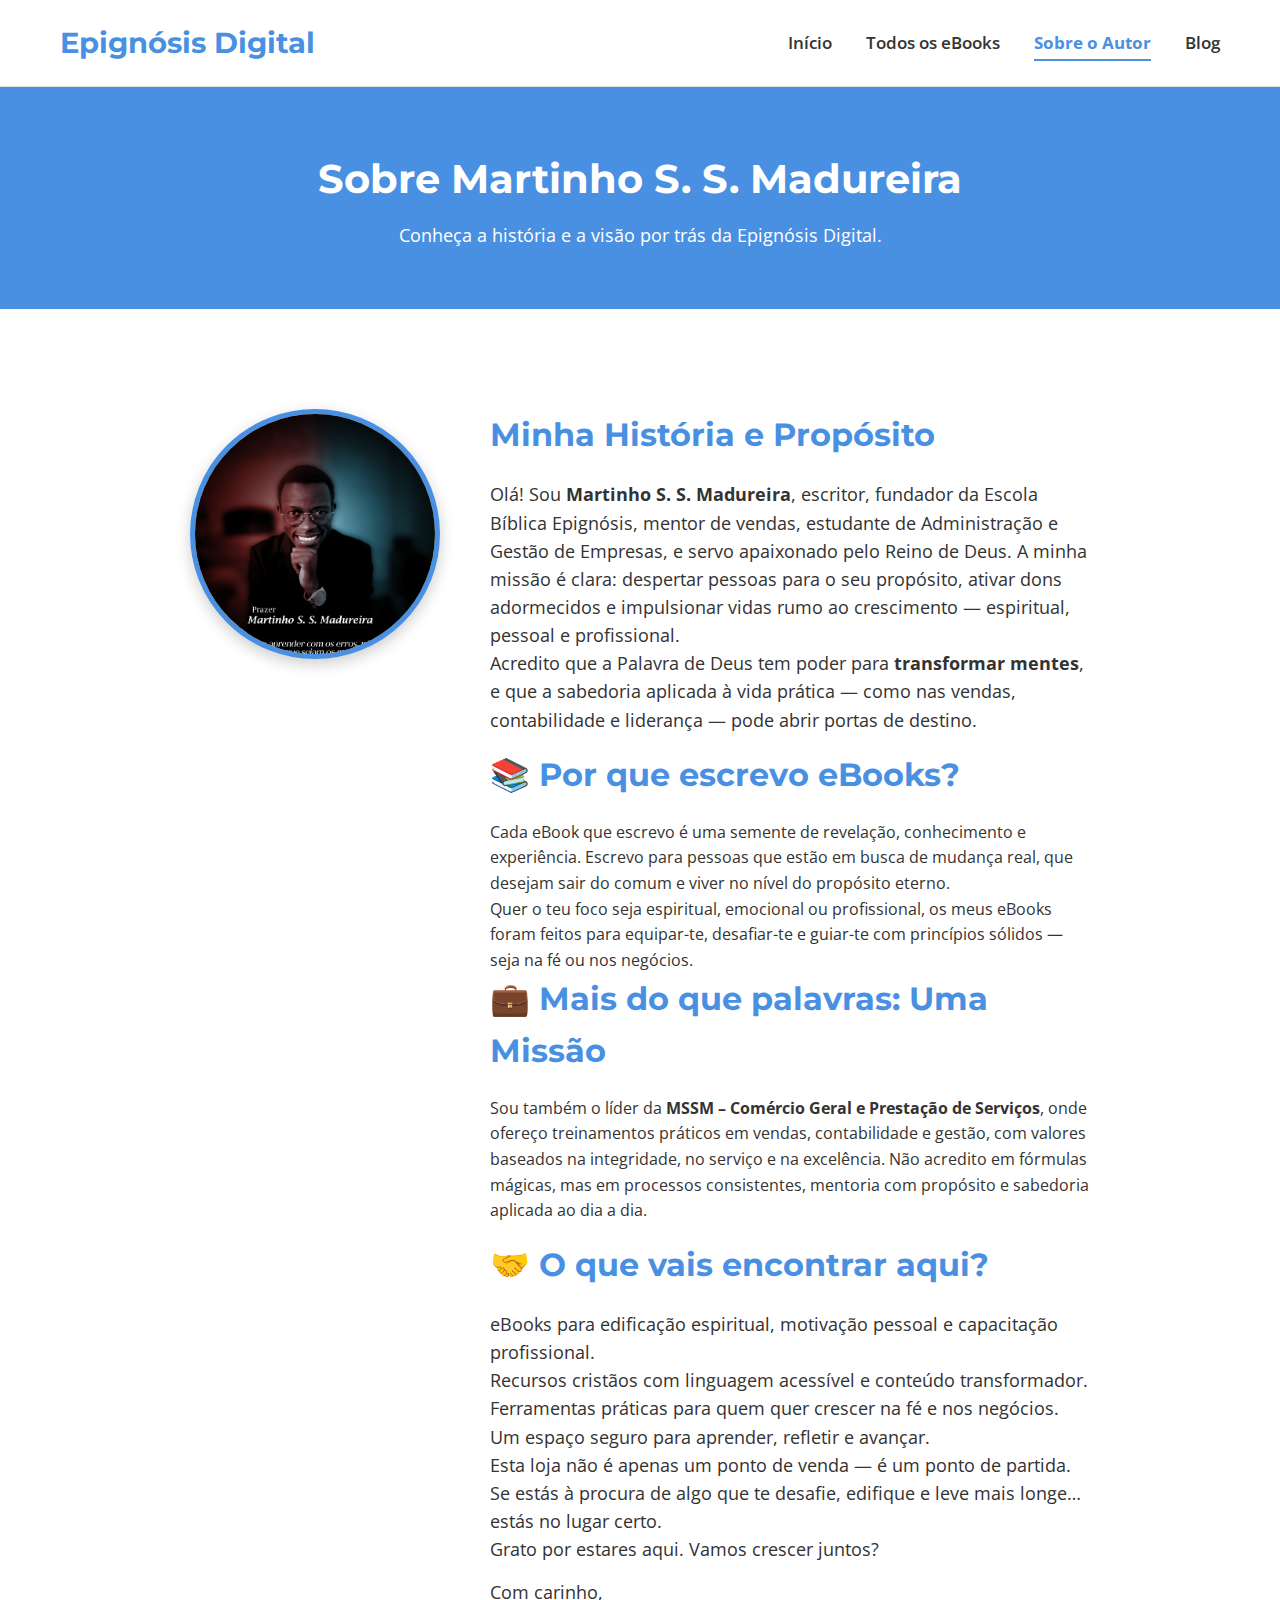
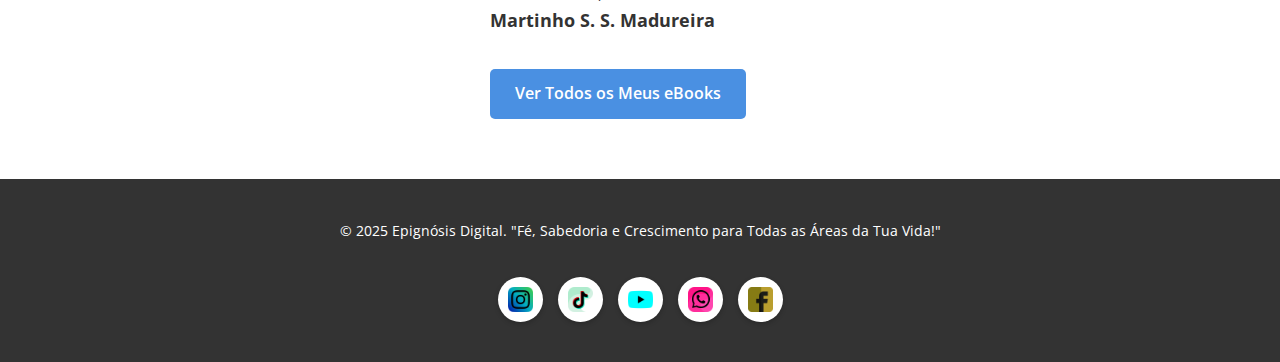
<file: pages/about.html>
<!DOCTYPE html>
<html lang="pt-BR">
<head>
    <meta charset="UTF-8">
    <meta name="viewport" content="width=device-width, initial-scale=1.0">
    <title>Sobre o Autor - Epignósis Digital</title>
    <link rel="stylesheet" href="../css/style.css">
    <link rel="preconnect" href="https://fonts.googleapis.com">
    <link rel="preconnect" href="https://fonts.gstatic.com" crossorigin>
    <link href="https://fonts.googleapis.com/css2?family=Montserrat:wght@300;400;600;700&family=Open+Sans:wght@400;600&display=swap" rel="stylesheet">
    <!-- Google tag (gtag.js) -->
<script async src="https://www.googletagmanager.com/gtag/js?id=G-FZG0G9QB58"></script>
<script>
  window.dataLayer = window.dataLayer || [];
  function gtag(){dataLayer.push(arguments);}
  gtag('js', new Date());

  gtag('config', 'G-FZG0G9QB58');
</script>
</head>
<body>

    <header>
        <div class="container">
            <h1 class="logo">Epignósis Digital</h1>
            <nav>
                <ul>
                    <li><a href="../index.html">Início</a></li>
                    <li><a href="ebooks.html">Todos os eBooks</a></li>
                    <li><a href="about.html" class="active">Sobre o Autor</a></li>
                    <li><a href="blog.html">Blog</a></li>
                </ul>
            </nav>
        </div>
    </header>

    <section class="page-title">
        <div class="container">
            <h2>Sobre Martinho S. S. Madureira</h2>
            <p>Conheça a história e a visão por trás da Epignósis Digital.</p>
        </div>
    </section>

    <section class="about-author">
        <div class="container">
            <div class="author-content">
                <div class="author-image">
                    <img src="../images/imagens/about.png" alt="Foto de Martinho S. S. Madureira">
                </div>
                <div class="author-bio">
                    <h3>Minha História e Propósito</h3>
                <p>Olá! Sou <strong>Martinho S. S. Madureira</strong>, escritor, fundador da Escola Bíblica Epignósis, mentor de vendas, estudante de Administração e Gestão de Empresas, e servo apaixonado pelo Reino de Deus.
                A minha missão é clara: despertar pessoas para o seu propósito, ativar dons adormecidos e impulsionar vidas rumo ao crescimento — espiritual, pessoal e profissional.<br>
                Acredito que a Palavra de Deus tem poder para <b>transformar mentes</b>, e que a sabedoria aplicada à vida prática — como nas vendas, contabilidade e liderança — pode abrir portas de destino.<br>
                <h3>📚 Por que escrevo eBooks?</h3>
                Cada eBook que escrevo é uma semente de revelação, conhecimento e experiência. Escrevo para pessoas que estão em busca de mudança real, que desejam sair do comum e viver no nível do propósito eterno.<br>
                Quer o teu foco seja espiritual, emocional ou profissional, os meus eBooks foram feitos para equipar-te, desafiar-te e guiar-te com princípios sólidos — seja na fé ou nos negócios.<br>
                <h3>💼 Mais do que palavras: Uma Missão</h3>
                Sou também o líder da <strong>MSSM – Comércio Geral e Prestação de Serviços</strong>, onde ofereço treinamentos práticos em vendas, contabilidade e gestão, com valores baseados na integridade, no serviço e na excelência.
                Não acredito em fórmulas mágicas, mas em processos consistentes, mentoria com propósito e sabedoria aplicada ao dia a dia.</p>
                <h3>🤝 O que vais encontrar aqui?</h3>
                <p>eBooks para edificação espiritual, motivação pessoal e capacitação profissional.<br>
                Recursos cristãos com linguagem acessível e conteúdo transformador.<br>
                Ferramentas práticas para quem quer crescer na fé e nos negócios.<br>
                Um espaço seguro para aprender, refletir e avançar.<br>
                Esta loja não é apenas um ponto de venda — é um ponto de partida.<br>
                Se estás à procura de algo que te desafie, edifique e leve mais longe… estás no lugar certo.<br>
                Grato por estares aqui. Vamos crescer juntos?</p>

                    <p>Com carinho, <br><strong>Martinho S. S. Madureira</strong></p>

                    <a href="ebooks.html" class="btn btn-primary">Ver Todos os Meus eBooks</a>
                </div>
            </div>
        </div>
    </section>

   <footer>
        <div class="container">
            <p>&copy; 2025 Epignósis Digital. "Fé, Sabedoria e Crescimento para Todas as Áreas da Tua Vida!"</p>
           <div class="social-links">
                <a href="https://www.instagram.com/martinhossmadureira?igsh=bjM2bHUxMTFxc2px" target="_blank">
                    <img src="../images/icons/instagram.png" alt="Instagram">
                </a>
                <a href="https://www.tiktok.com/@martinhossmadureira" target="_blank">
                    <img src="../images/icons/tiktok.png" alt="TikTok">
                </a>
                <a href="https://www.youtube.com/@martinhossmadureira" target="_blank">
                    <img src="../images/icons/youtube.png" alt="YouTube">
                <a href="https://wa.com/244927791547" target="_blank">
                    <img src="../images/icons/whatsapp.png" alt="Whatsapp">
                </a>
                <a href="https://www.facebook.com/profile.php?id=100083436668190" target="_blank">
                    <img src="../images/icons/facebook.png" alt="Facebook">
                </a>
            </div>
        </div>
    </footer>

    <script src="../js/script.js"></script>
</body>
</html>
</file>
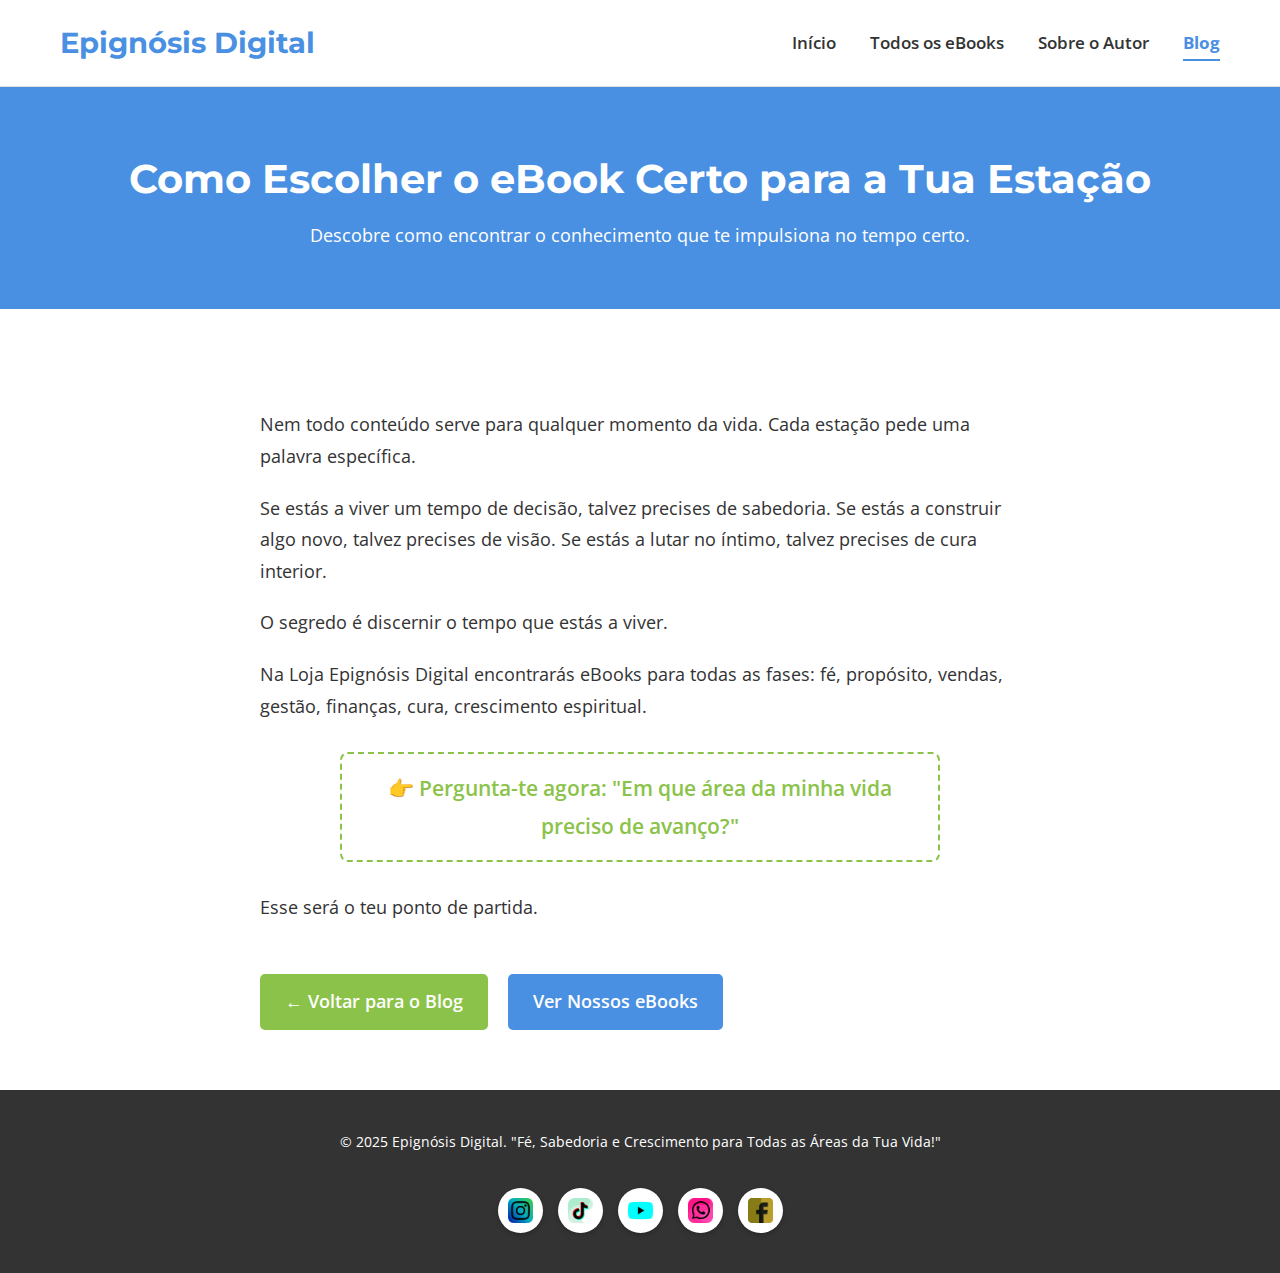
<file: pages/blog-post-1.html>
<!DOCTYPE html>
<html lang="pt-BR">
<head>
    <meta charset="UTF-8">
    <meta name="viewport" content="width=device-width, initial-scale=1.0">
    <title>Como Escolher o eBook Certo - Blog Epignósis Digital</title>
    <link rel="stylesheet" href="../css/style.css">
    <link rel="preconnect" href="https://fonts.googleapis.com">
    <link rel="preconnect" href="https://fonts.gstatic.com" crossorigin>
    <link href="https://fonts.googleapis.com/css2?family=Montserrat:wght@300;400;600;700&family=Open+Sans:wght@400;600&display=swap" rel="stylesheet">
    <!-- Google tag (gtag.js) -->
<script async src="https://www.googletagmanager.com/gtag/js?id=G-FZG0G9QB58"></script>
<script>
  window.dataLayer = window.dataLayer || [];
  function gtag(){dataLayer.push(arguments);}
  gtag('js', new Date());

  gtag('config', 'G-FZG0G9QB58');
</script>
</head>
<body>

    <header>
        <div class="container">
            <h1 class="logo">Epignósis Digital</h1>
            <nav>
                <ul>
                    <li><a href="../index.html">Início</a></li>
                    <li><a href="ebooks.html">Todos os eBooks</a></li>
                    <li><a href="about.html">Sobre o Autor</a></li>
                    <li><a href="blog.html" class="active">Blog</a></li>
                </ul>
            </nav>
        </div>
    </header>

    <section class="page-title">
        <div class="container">
            <h2>Como Escolher o eBook Certo para a Tua Estação</h2>
            <p>Descobre como encontrar o conhecimento que te impulsiona no tempo certo.</p>
        </div>
    </section>

    <section class="post-content">
        <div class="container">
            <p>Nem todo conteúdo serve para qualquer momento da vida. Cada estação pede uma palavra específica.</p>

            <p>Se estás a viver um tempo de decisão, talvez precises de sabedoria. Se estás a construir algo novo, talvez precises de visão. Se estás a lutar no íntimo, talvez precises de cura interior.</p>

            <p>O segredo é discernir o tempo que estás a viver.</p>

            <p>Na Loja Epignósis Digital encontrarás eBooks para todas as fases: fé, propósito, vendas, gestão, finanças, cura, crescimento espiritual.</p>

            <p class="call-to-action">👉 Pergunta-te agora: "Em que área da minha vida preciso de avanço?"</p>

            <p>Esse será o teu ponto de partida.</p>

            <a href="blog.html" class="btn btn-secondary">← Voltar para o Blog</a>
            <a href="ebooks.html" class="btn btn-primary">Ver Nossos eBooks</a>
        </div>
    </section>

     <footer>
        <div class="container">
            <p>&copy; 2025 Epignósis Digital. "Fé, Sabedoria e Crescimento para Todas as Áreas da Tua Vida!"</p>
           <div class="social-links">
                <a href="https://www.instagram.com/martinhossmadureira?igsh=bjM2bHUxMTFxc2px" target="_blank">
                    <img src="../images/icons/instagram.png" alt="Instagram">
                </a>
                <a href="https://www.tiktok.com/@martinhossmadureira" target="_blank">
                    <img src="../images/icons/tiktok.png" alt="TikTok">
                </a>
                <a href="https://www.youtube.com/@martinhossmadureira" target="_blank">
                    <img src="../images/icons/youtube.png" alt="YouTube">
                <a href="https://wa.com/244927791547" target="_blank">
                    <img src="../images/icons/whatsapp.png" alt="Whatsapp">
                </a>
                <a href="https://www.facebook.com/profile.php?id=100083436668190" target="_blank">
                    <img src="../images/icons/facebook.png" alt="Facebook">
                </a>
            </div>
        </div>
    </footer>
    <script src="../js/script.js"></script>
</body>
</html>
</file>
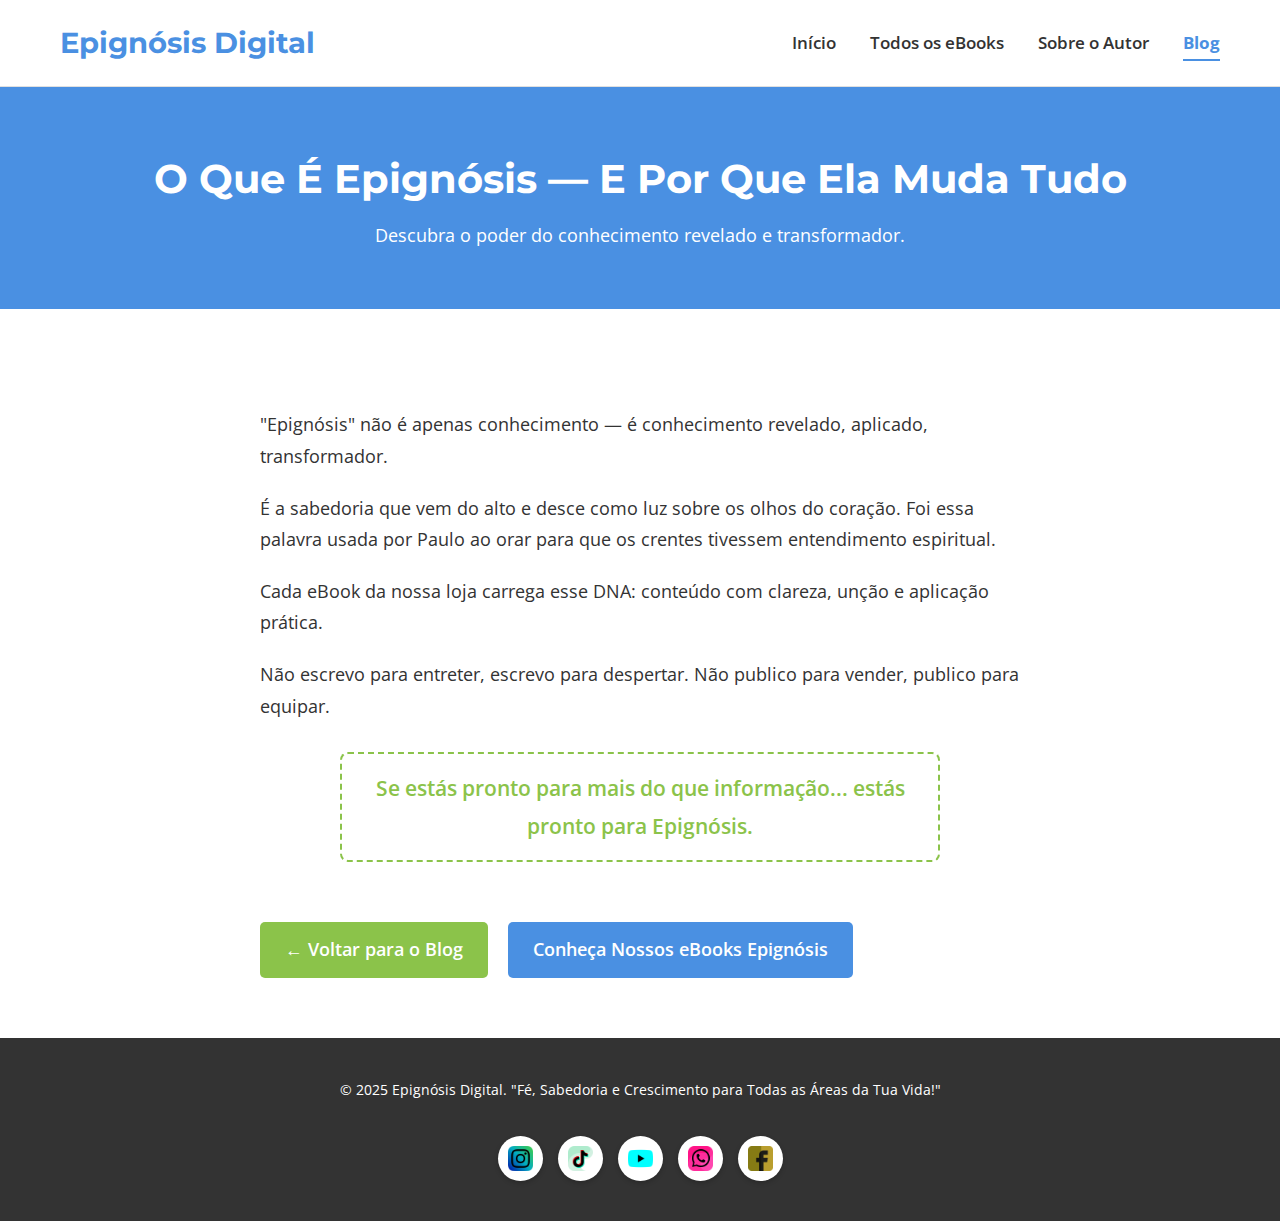
<file: pages/blog-post-2.html>
<!DOCTYPE html>
<html lang="pt-BR">
<head>
    <meta charset="UTF-8">
    <meta name="viewport" content="width=device-width, initial-scale=1.0">
    <title>O Que É Epignósis - Blog Epignósis Digital</title>
    <link rel="stylesheet" href="../css/style.css">
    <link rel="preconnect" href="https://fonts.googleapis.com">
    <link rel="preconnect" href="https://fonts.gstatic.com" crossorigin>
    <link href="https://fonts.googleapis.com/css2?family=Montserrat:wght@300;400;600;700&family=Open+Sans:wght@400;600&display=swap" rel="stylesheet">
    <!-- Google tag (gtag.js) -->
<script async src="https://www.googletagmanager.com/gtag/js?id=G-FZG0G9QB58"></script>
<script>
  window.dataLayer = window.dataLayer || [];
  function gtag(){dataLayer.push(arguments);}
  gtag('js', new Date());

  gtag('config', 'G-FZG0G9QB58');
</script>
</head>
<body>

    <header>
        <div class="container">
            <h1 class="logo">Epignósis Digital</h1>
            <nav>
                <ul>
                    <li><a href="../index.html">Início</a></li>
                    <li><a href="ebooks.html">Todos os eBooks</a></li>
                    <li><a href="about.html">Sobre o Autor</a></li>
                    <li><a href="blog.html" class="active">Blog</a></li>
                </ul>
            </nav>
        </div>
    </header>

    <section class="page-title">
        <div class="container">
            <h2>O Que É Epignósis — E Por Que Ela Muda Tudo</h2>
            <p>Descubra o poder do conhecimento revelado e transformador.</p>
        </div>
    </section>

    <section class="post-content">
        <div class="container">
            <p>"Epignósis" não é apenas conhecimento — é conhecimento revelado, aplicado, transformador.</p>

            <p>É a sabedoria que vem do alto e desce como luz sobre os olhos do coração. Foi essa palavra usada por Paulo ao orar para que os crentes tivessem entendimento espiritual.</p>

            <p>Cada eBook da nossa loja carrega esse DNA: conteúdo com clareza, unção e aplicação prática.</p>

            <p>Não escrevo para entreter, escrevo para despertar. Não publico para vender, publico para equipar.</p>

            <p class="call-to-action">Se estás pronto para mais do que informação... estás pronto para Epignósis.</p>

            <a href="blog.html" class="btn btn-secondary">← Voltar para o Blog</a>
            <a href="ebooks.html" class="btn btn-primary">Conheça Nossos eBooks Epignósis</a>
        </div>
    </section>

    <footer>
        <div class="container">
            <p>&copy; 2025 Epignósis Digital. "Fé, Sabedoria e Crescimento para Todas as Áreas da Tua Vida!"</p>
           <div class="social-links">
                <a href="https://www.instagram.com/martinhossmadureira?igsh=bjM2bHUxMTFxc2px" target="_blank">
                    <img src="../images/icons/instagram.png" alt="Instagram">
                </a>
                <a href="https://www.tiktok.com/@martinhossmadureira" target="_blank">
                    <img src="../images/icons/tiktok.png" alt="TikTok">
                </a>
                <a href="https://www.youtube.com/@martinhossmadureira" target="_blank">
                    <img src="../images/icons/youtube.png" alt="YouTube">
                <a href="https://wa.com/244927791547" target="_blank">
                    <img src="../images/icons/whatsapp.png" alt="Whatsapp">
                </a>
                <a href="https://www.facebook.com/profile.php?id=100083436668190" target="_blank">
                    <img src="../images/icons/facebook.png" alt="Facebook">
                </a>
            </div>
        </div>
    </footer>
    <script src="../js/script.js"></script>
</body>
</html>
</file>
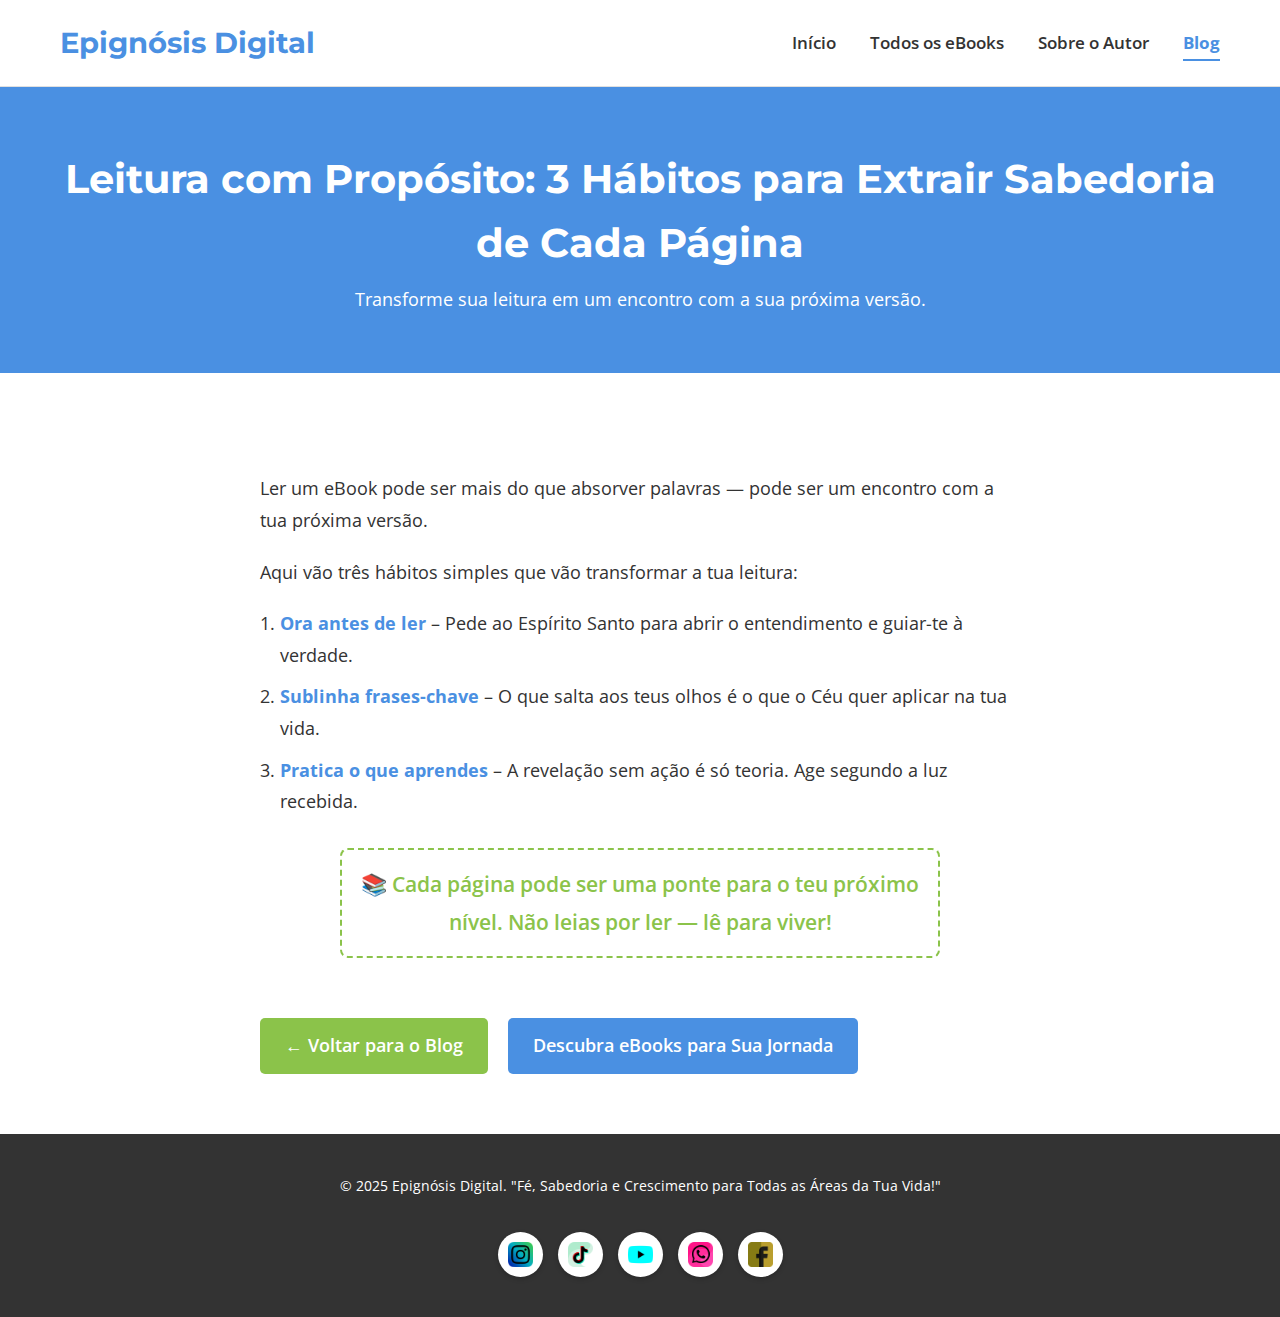
<file: pages/blog-post-3.html>
<!DOCTYPE html>
<html lang="pt-BR">
<head>
    <meta charset="UTF-8">
    <meta name="viewport" content="width=device-width, initial-scale=1.0">
    <title>Leitura com Propósito - Blog Epignósis Digital</title>
    <link rel="stylesheet" href="../css/style.css">
    <link rel="preconnect" href="https://fonts.googleapis.com">
    <link rel="preconnect" href="https://fonts.gstatic.com" crossorigin>
    <link href="https://fonts.googleapis.com/css2?family=Montserrat:wght@300;400;600;700&family=Open+Sans:wght@400;600&display=swap" rel="stylesheet">
    <!-- Google tag (gtag.js) -->
<script async src="https://www.googletagmanager.com/gtag/js?id=G-FZG0G9QB58"></script>
<script>
  window.dataLayer = window.dataLayer || [];
  function gtag(){dataLayer.push(arguments);}
  gtag('js', new Date());

  gtag('config', 'G-FZG0G9QB58');
</script>
</head>
<body>

    <header>
        <div class="container">
            <h1 class="logo">Epignósis Digital</h1>
            <nav>
                <ul>
                    <li><a href="../index.html">Início</a></li>
                    <li><a href="ebooks.html">Todos os eBooks</a></li>
                    <li><a href="about.html">Sobre o Autor</a></li>
                    <li><a href="blog.html" class="active">Blog</a></li>
                </ul>
            </nav>
        </div>
    </header>

    <section class="page-title">
        <div class="container">
            <h2>Leitura com Propósito: 3 Hábitos para Extrair Sabedoria de Cada Página</h2>
            <p>Transforme sua leitura em um encontro com a sua próxima versão.</p>
        </div>
    </section>

    <section class="post-content">
        <div class="container">
            <p>Ler um eBook pode ser mais do que absorver palavras — pode ser um encontro com a tua próxima versão.</p>
            <p>Aqui vão três hábitos simples que vão transformar a tua leitura:</p>

            <ol>
                <li><strong>Ora antes de ler</strong> – Pede ao Espírito Santo para abrir o entendimento e guiar-te à verdade.</li>
                <li><strong>Sublinha frases-chave</strong> – O que salta aos teus olhos é o que o Céu quer aplicar na tua vida.</li>
                <li><strong>Pratica o que aprendes</strong> – A revelação sem ação é só teoria. Age segundo a luz recebida.</li>
            </ol>

            <p class="call-to-action">📚 Cada página pode ser uma ponte para o teu próximo nível. Não leias por ler — lê para viver!</p>

            <a href="blog.html" class="btn btn-secondary">← Voltar para o Blog</a>
            <a href="ebooks.html" class="btn btn-primary">Descubra eBooks para Sua Jornada</a>
        </div>
    </section>

    <footer>
        <div class="container">
            <p>&copy; 2025 Epignósis Digital. "Fé, Sabedoria e Crescimento para Todas as Áreas da Tua Vida!"</p>
           <div class="social-links">
                <a href="https://www.instagram.com/martinhossmadureira?igsh=bjM2bHUxMTFxc2px" target="_blank">
                    <img src="../images/icons/instagram.png" alt="Instagram">
                </a>
                <a href="https://www.tiktok.com/@martinhossmadureira" target="_blank">
                    <img src="../images/icons/tiktok.png" alt="TikTok">
                </a>
                <a href="https://www.youtube.com/@martinhossmadureira" target="_blank">
                    <img src="../images/icons/youtube.png" alt="YouTube">
                <a href="https://wa.com/244927791547" target="_blank">
                    <img src="../images/icons/whatsapp.png" alt="Whatsapp">
                </a>
                <a href="https://www.facebook.com/profile.php?id=100083436668190" target="_blank">
                    <img src="../images/icons/facebook.png" alt="Facebook">
                </a>
            </div>
        </div>
    </footer>
    <script src="../js/script.js"></script>
</body>
</html>
</file>
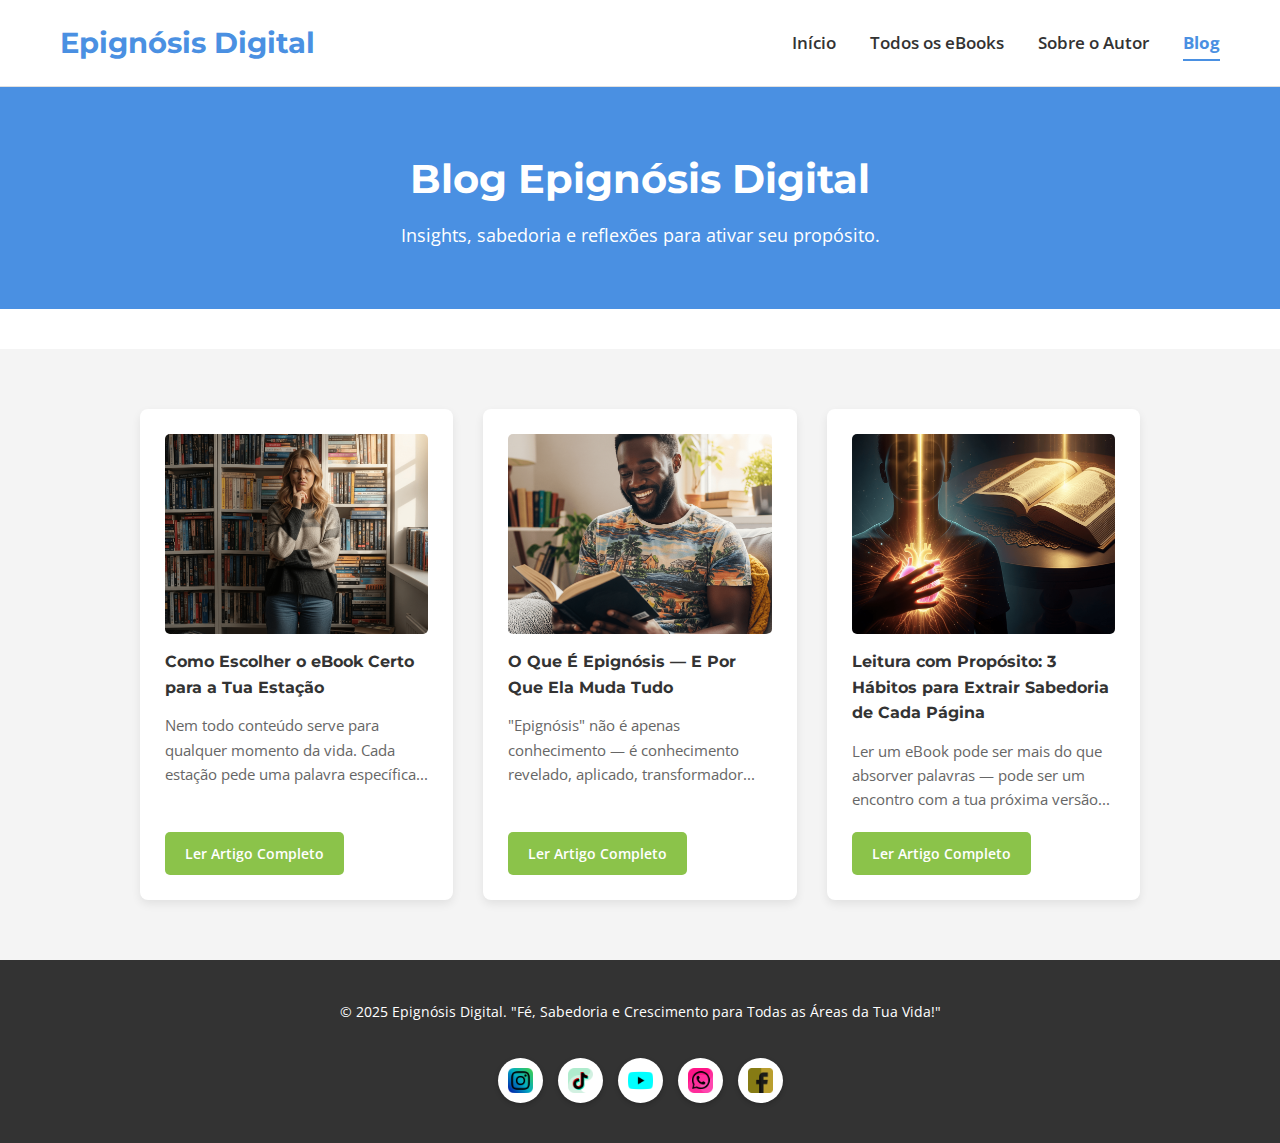
<file: pages/blog.html>
<!DOCTYPE html>
<html lang="pt-BR">
<head>
    <meta charset="UTF-8">
    <meta name="viewport" content="width=device-width, initial-scale=1.0">
    <title>Blog - Epignósis Digital</title>
    <link rel="stylesheet" href="../css/style.css">
    <link rel="preconnect" href="https://fonts.googleapis.com">
    <link rel="preconnect" href="https://fonts.gstatic.com" crossorigin>
    <link href="https://fonts.googleapis.com/css2?family=Montserrat:wght@300;400;600;700&family=Open+Sans:wght@400;600&display=swap" rel="stylesheet">
    <!-- Google tag (gtag.js) -->
<script async src="https://www.googletagmanager.com/gtag/js?id=G-FZG0G9QB58"></script>
<script>
  window.dataLayer = window.dataLayer || [];
  function gtag(){dataLayer.push(arguments);}
  gtag('js', new Date());

  gtag('config', 'G-FZG0G9QB58');
</script>
</head>
<body>

    <header>
        <div class="container">
            <h1 class="logo">Epignósis Digital</h1>
            <nav>
                <ul>
                    <li><a href="../index.html">Início</a></li>
                    <li><a href="ebooks.html">Todos os eBooks</a></li>
                    <li><a href="about.html">Sobre o Autor</a></li>
                    <li><a href="blog.html" class="active">Blog</a></li>
                </ul>
            </nav>
        </div>
    </header>

    <section class="page-title">
        <div class="container">
            <h2>Blog Epignósis Digital</h2>
            <p>Insights, sabedoria e reflexões para ativar seu propósito.</p>
        </div>
    </section>

    <section class="blog-posts">
        <div class="container">
            <div class="post-grid">
                <article class="blog-card">
                    <img src="../images/blog/blog (2).png" alt="Imagem do Artigo: Como Escolher o eBook Certo">
                    <h4>Como Escolher o eBook Certo para a Tua Estação</h4>
                    <p>Nem todo conteúdo serve para qualquer momento da vida. Cada estação pede uma palavra específica...</p>
                    <a href="blog-post-1.html" class="btn btn-secondary">Ler Artigo Completo</a>
                </article>

                <article class="blog-card">
                    <img src="../images/blog/blog (3).png" alt="Imagem do Artigo: O Que É Epignósis">
                    <h4>O Que É Epignósis — E Por Que Ela Muda Tudo</h4>
                    <p>"Epignósis" não é apenas conhecimento — é conhecimento revelado, aplicado, transformador...</p>
                    <a href="blog-post-2.html" class="btn btn-secondary">Ler Artigo Completo</a>
                </article>

                <article class="blog-card">
                    <img src="../images/blog/blog (1).png" alt="Imagem do Artigo: Leitura com Propósito">
                    <h4>Leitura com Propósito: 3 Hábitos para Extrair Sabedoria de Cada Página</h4>
                    <p>Ler um eBook pode ser mais do que absorver palavras — pode ser um encontro com a tua próxima versão...</p>
                    <a href="blog-post-3.html" class="btn btn-secondary">Ler Artigo Completo</a>
                </article>

                </div>
        </div>
    </section>

    <footer>
        <div class="container">
            <p>&copy; 2025 Epignósis Digital. "Fé, Sabedoria e Crescimento para Todas as Áreas da Tua Vida!"</p>
           <div class="social-links">
                <a href="https://www.instagram.com/martinhossmadureira?igsh=bjM2bHUxMTFxc2px" target="_blank">
                    <img src="../images/icons/instagram.png" alt="Instagram">
                </a>
                <a href="https://www.tiktok.com/@martinhossmadureira" target="_blank">
                    <img src="../images/icons/tiktok.png" alt="TikTok">
                </a>
                <a href="https://www.youtube.com/@martinhossmadureira" target="_blank">
                    <img src="../images/icons/youtube.png" alt="YouTube">
                <a href="https://wa.com/244927791547" target="_blank">
                    <img src="../images/icons/whatsapp.png" alt="Whatsapp">
                </a>
                <a href="https://www.facebook.com/profile.php?id=100083436668190" target="_blank">
                    <img src="../images/icons/facebook.png" alt="Facebook">
                </a>
            </div>
        </div>
    </footer>

    <script src="../js/script.js"></script>
</body>
</html>
</file>
<file: css/style.css>
/* Importação das fontes do Google Fonts - alternativa ao link no HTML, mas o link é mais comum */
/* @import url('https://fonts.googleapis.com/css2?family=Montserrat:wght@300;400;600;700&family=Open+Sans:wght@400;600&display=swap'); */

/* --------------------
    Variáveis CSS
-------------------- */
:root {
    --primary-color: #4A90E2; /* Azul principal */
    --secondary-color: #8BC34A; /* Verde secundário */
    --dark-text: #333333; /* Texto escuro */
    --light-text: #666666; /* Texto claro */
    --background-light: #F4F4F4; /* Fundo de seção claro */
    --white: #FFFFFF; /* Branco puro */

    --font-heading: 'Montserrat', sans-serif;
    --font-body: 'Open Sans', sans-serif;
}

/* --------------------
    Estilos Globais e Reset
-------------------- */
* {
    margin: 0;
    padding: 0;
    box-sizing: border-box; /* Garante que padding e border sejam incluídos na largura/altura do elemento */
}

body {
    font-family: var(--font-body); /* Aplica a fonte do corpo do texto */
    line-height: 1.6; /* Espaçamento entre linhas para melhor leitura */
    color: var(--dark-text); /* Cor do texto padrão */
    background-color: var(--white); /* Cor de fundo padrão do corpo */
    -webkit-font-smoothing: antialiased; /* Para suavizar a fonte em navegadores WebKit */
    -moz-osx-font-smoothing: grayscale; /* Para suavizar a fonte em navegadores Mozilla */
}

/* Container para centralizar e limitar a largura do conteúdo */
.container {
    max-width: 1200px; /* Largura máxima do conteúdo */
    margin: 0 auto; /* Centraliza o container horizontalmente */
    padding: 0 20px; /* Espaçamento interno nas laterais para telas menores */
}

/* Estilos básicos para links */
a {
    text-decoration: none; /* Remove o sublinhado padrão dos links */
    color: var(--primary-color); /* Cor dos links */
    transition: color 0.3s ease; /* Transição suave para o efeito hover */
}

a:hover {
    color: var(--secondary-color); /* Muda a cor do link ao passar o mouse */
}

/* Estilos para cabeçalhos */
h1, h2, h3, h4, h5, h6 {
    font-family: var(--font-heading); /* Aplica a fonte dos títulos */
    color: var(--dark-text); /* Cor dos títulos */
    margin-bottom: 0.8em; /* Espaçamento abaixo dos títulos */
}

/* Estilos para botões */
.btn {
    display: inline-block; /* Permite definir largura/altura e espaçamento */
    padding: 12px 25px; /* Espaçamento interno (vertical e horizontal) */
    border-radius: 5px; /* Bordas arredondadas */
    font-weight: 600; /* Negrito */
    text-align: center;
    transition: background-color 0.3s ease, transform 0.2s ease; /* Transições suaves */
    cursor: pointer; /* Indica que é clicável */
    border: none; /* Remove borda padrão */
}

.btn-primary {
    background-color: var(--primary-color);
    color: var(--white);
}

.btn-primary:hover {
    background-color: #3A7BCD; /* Um azul um pouco mais escuro */
    transform: translateY(-2px); /* Efeito de "levitar" */
}

.btn-secondary {
    background-color: var(--secondary-color);
    color: var(--white);
}

.btn-secondary:hover {
    background-color: #7BB040; /* Um verde um pouco mais escuro */
    transform: translateY(-2px);
}

/* Estilos para imagens responsivas */
img {
    max-width: 100%; /* Garante que a imagem não ultrapasse a largura do seu contêiner */
    height: auto; /* Mantém a proporção da imagem */
    display: block; /* Remove espaçamento extra abaixo da imagem */
}

/* --------------------
    Cabeçalho (Header)
-------------------- */
header {
    background-color: var(--white);
    padding: 20px 0;
    border-bottom: 1px solid #e0e0e0; /* Linha sutil na parte inferior */
    box-shadow: 0 2px 5px rgba(0,0,0,0.05); /* Sombra suave */
}

header .container {
    display: flex; /* Flexbox para organizar logo e navegação */
    justify-content: space-between; /* Espaço entre os itens */
    align-items: center; /* Alinha verticalmente no centro */
}

.logo {
    font-size: 1.8em; /* Tamanho do logo */
    font-weight: 700; /* Mais negrito */
    color: var(--primary-color); /* Cor do logo */
    margin: 0; /* Remove margem padrão do h1 */
}

header nav ul {
    list-style: none; /* Remove os marcadores de lista */
}

header nav ul li {
    display: inline-block; /* Faz os itens do menu ficarem um ao lado do outro */
    margin-left: 30px; /* Espaçamento entre os itens do menu */
}

header nav ul li a {
    color: var(--dark-text); /* Cor dos links do menu */
    font-weight: 600; /* Um pouco mais de negrito */
    font-size: 1.05em; /* Tamanho da fonte */
}

header nav ul li a:hover {
    color: var(--primary-color); /* Muda a cor ao passar o mouse */
}

/* --------------------
    Seção Principal (Hero Section)
-------------------- */
.hero {
    background: linear-gradient(rgba(0,0,0,0.6), rgba(0,0,0,0.6)), url('../images/hero-background.jpg') no-repeat center center/cover; /* Fundo com imagem e sobreposição escura */
    color: var(--white);
    text-align: center;
    padding: 100px 20px; /* Espaçamento interno superior/inferior */
    display: flex; /* Flexbox para centralizar conteúdo */
    align-items: center; /* Centraliza verticalmente */
    justify-content: center; /* Centraliza horizontalmente */
    min-height: 450px; /* Altura mínima da seção */
}

.hero h2 {
    font-size: 2.8em; /* Tamanho da fonte do título principal */
    margin-bottom: 15px;
    color: var(--white); /* Cor do título */
    line-height: 1.2;
}

.hero p {
    font-size: 1.3em; /* Tamanho da fonte do subtítulo */
    margin-bottom: 30px;
    max-width: 700px; /* Limita a largura do parágrafo */
    margin-left: auto; /* Centraliza o parágrafo */
    margin-right: auto;
}

.hero .btn-primary {
    font-size: 1.1em;
    padding: 15px 35px;
}

/* Para o fundo da Hero Section, você precisará de uma imagem.
   Por favor, coloque uma imagem na sua pasta `images`
   e renomeie-a para `hero-background.jpg`.
   Pode ser uma imagem abstrata, de livros, ou algo inspirador.
   Se não tiver uma, o fundo será preto por padrão, até você colocar a imagem.
*/

/* --------------------
    Seção de eBooks em Destaque
-------------------- */
.featured-ebooks {
    background-color: var(--background-light);
    padding: 60px 0;
    text-align: center;
}

.featured-ebooks h3 {
    font-size: 2.2em;
    margin-bottom: 40px;
}

.ebook-grid {
    display: grid; /* Grid CSS para organizar os cards */
    grid-template-columns: repeat(auto-fit, minmax(280px, 1fr)); /* Colunas responsivas */
    gap: 30px; /* Espaçamento entre os cards */
    max-width: 1000px; /* Limita a largura da grade */
    margin: 0 auto; /* Centraliza a grade */
}

.ebook-card {
    background-color: var(--white);
    padding: 25px;
    border-radius: 8px;
    box-shadow: 0 4px 10px rgba(0,0,0,0.08); /* Sombra mais pronunciada */
    text-align: center;
    display: flex; /* Flexbox para organizar o conteúdo do card */
    flex-direction: column; /* Itens empilhados verticalmente */
    align-items: center; /* Centraliza itens horizontalmente */
    transition: transform 0.3s ease, box-shadow 0.3s ease; /* Transições para hover */
}

.ebook-card:hover {
    transform: translateY(-5px); /* Efeito de "levitar" ao passar o mouse */
    box-shadow: 0 6px 15px rgba(0,0,0,0.12); /* Sombra mais escura */
}

.ebook-card img {
    width: 180px; /* Largura da imagem da capa */
    height: 250px; /* Altura da imagem da capa (ajuste se suas capas tiverem proporções diferentes) */
    object-fit: cover; /* Garante que a imagem cubra a área, cortando se necessário */
    border-radius: 5px;
    margin-bottom: 20px;
    box-shadow: 0 2px 5px rgba(0,0,0,0.1); /* Sombra sutil na capa */
}

.ebook-card h4 {
    font-size: 1.5em;
    margin-bottom: 10px;
    height: 3em; /* Altura fixa para títulos, ajuda no alinhamento */
    overflow: hidden; /* Oculta texto que transborda */
}

.ebook-card p {
    font-size: 0.95em;
    color: var(--light-text);
    margin-bottom: 20px;
    flex-grow: 1; /* Faz o parágrafo ocupar o espaço restante */
}

.ebook-card .btn-secondary {
    margin-top: auto; /* Empurra o botão para o final do card */
    width: 100%; /* Botão ocupa a largura total do card */
    max-width: 200px; /* Limita a largura do botão para não ficar muito grande */
}


/* --------------------    Rodapé (Footer) -------------------- */
/* --------------------
    Rodapé (Footer)
-------------------- */
footer {
    background-color: var(--dark-text); /* Fundo escuro */
    color: var(--white); /* Cor do texto no rodapé */
    padding: 40px 0; /* Espaçamento interno superior e inferior */
    text-align: center; /* Alinha o texto ao centro */
    font-size: 0.9em; /* Tamanho da fonte um pouco menor */
}

footer .container {
    display: flex; /* Habilita Flexbox */
    flex-direction: column; /* Organiza os itens em coluna (empilhados) */
    align-items: center; /* Centraliza os itens horizontalmente (quando em coluna) */
}

footer p {
    margin-bottom: 15px; /* Espaçamento abaixo do parágrafo do rodapé */
    max-width: 800px; /* Limita a largura do texto para melhor leitura */
}

.social-links {
    margin-top: 20px; /* Espaçamento acima dos ícones */
    display: flex; /* Para alinhar os ícones um ao lado do outro */
    gap: 15px; /* Espaçamento entre os ícones */
}

.social-links a {
    display: flex; /* Usa flexbox para centralizar a imagem dentro do círculo */
    justify-content: center; /* Centraliza horizontalmente */
    align-items: center; /* Centraliza verticalmente */
    width: 45px; /* Largura do círculo */
    height: 45px; /* Altura do círculo */
    background-color: var(--white); /* Cor de fundo do círculo */
    border-radius: 50%; /* Transforma o quadrado em um círculo perfeito */
    box-shadow: 0 2px 5px rgba(0,0,0,0.2); /* Sombra suave para profundidade */
    transition: background-color 0.3s ease, transform 0.2s ease, box-shadow 0.3s ease; /* Transições suaves para hover */
    color: transparent; /* Torna o texto do link transparente se ainda existir, pois usaremos a imagem */
}

.social-links a:hover {
    background-color: var(--primary-color); /* Muda o fundo do círculo ao passar o mouse */
    transform: translateY(-3px) scale(1.05); /* Efeito de "levitar" e leve aumento de tamanho */
    box-shadow: 0 4px 10px rgba(0,0,0,0.3); /* Sombra mais intensa no hover */
}

.social-links a img {
    width: 25px; /* Largura da imagem do ícone dentro do círculo */
    height: 25px; /* Altura da imagem do ícone */
    object-fit: contain; /* Garante que a imagem se ajuste sem ser cortada */
    filter: invert(1); /* Inverte as cores da imagem (se for preta, vira branca) - ajuste conforme suas imagens */
    transition: filter 0.3s ease; /* Transição para o filtro */
}

.social-links a:hover img {
    filter: invert(0); /* Volta a cor original ou para preto quando o fundo do círculo muda para primary-color */
    /* Dependendo das suas imagens, você pode querer manter invert(1) ou usar outra cor */
}

/* Ajustes para telas menores (Responsividade) */
@media (max-width: 480px) {
    .social-links {
        gap: 10px; /* Reduz o espaçamento entre ícones em telas menores */
    }
    .social-links a {
        width: 40px; /* Reduz o tamanho do círculo em telas menores */
        height: 40px;
    }
    .social-links a img {
        width: 22px; /* Reduz o tamanho do ícone */
        height: 22px;
    }
}
/* --------------------
    Responsividade Básica
-------------------- */
@media (max-width: 768px) {
    header .container {
        flex-direction: column; /* Coloca logo e navegação em coluna */
        text-align: center;
    }

    header nav ul {
        margin-top: 15px;
    }

    header nav ul li {
        margin: 0 10px; /* Reduz o espaçamento entre itens do menu */
    }

    .hero h2 {
        font-size: 2.2em; /* Reduz tamanho do título principal em telas menores */
    }

    .hero p {
        font-size: 1.1em; /* Reduz tamanho do parágrafo */
    }

    .ebook-grid {
        grid-template-columns: 1fr; /* Em telas pequenas, um card por linha */
    }

    .ebook-card {
        margin: 0 auto; /* Centraliza cards */
        max-width: 350px; /* Limita largura do card */
    }
}

@media (max-width: 480px) {
    .hero {
        padding: 60px 15px;
    }

    .hero h2 {
        font-size: 1.8em;
    }

    .hero p {
        font-size: 1em;
    }

    header nav ul li {
        margin: 0 5px;
        font-size: 0.9em;
    }

    .featured-ebooks h3 {
        font-size: 1.8em;
    }
}
/* --------------------
    Estilos para Títulos de Páginas (page-title)
-------------------- */
.page-title {
    background-color: var(--primary-color); /* Fundo com a cor principal */
    color: var(--white);
    padding: 60px 20px; /* Espaçamento interno */
    text-align: center;
    margin-bottom: 40px; /* Espaçamento abaixo da seção de título */
}

.page-title h2 {
    font-size: 2.5em;
    color: var(--white);
    margin-bottom: 10px;
}

.page-title p {
    font-size: 1.1em;
    max-width: 800px;
    margin: 0 auto; /* Centraliza o parágrafo */
}

/* --------------------
    Seção de Ferramentas de Pesquisa e Filtragem
-------------------- */
.ebook-filters {
    background-color: var(--background-light);
    padding: 30px 0;
    border-bottom: 1px solid #e0e0e0;
}

.ebook-filters .container {
    display: flex;
    flex-direction: column;
    gap: 25px; /* Espaçamento entre a barra de pesquisa e as opções de filtro */
}

/* Barra de Pesquisa */
.search-bar {
    position: relative;
    max-width: 600px;
    margin: 0 auto;
}

.search-bar input {
    width: 100%;
    padding: 12px 45px 12px 20px; /* Padding para o ícone e texto */
    border: 1px solid #ccc;
    border-radius: 25px; /* Bordas arredondadas */
    font-size: 1em;
    color: var(--dark-text);
    outline: none; /* Remove a borda de foco padrão */
    transition: border-color 0.3s ease, box-shadow 0.3s ease;
}

.search-bar input::placeholder {
    color: var(--light-text);
}

.search-bar input:focus {
    border-color: var(--primary-color);
    box-shadow: 0 0 0 3px rgba(74, 144, 226, 0.2); /* Sombra suave no foco */
}

.search-bar .fas.fa-search { /* Estilo para o ícone de lupa */
    position: absolute;
    right: 20px;
    top: 50%;
    transform: translateY(-50%);
    color: var(--light-text);
    font-size: 1.1em;
}

/* Opções de Filtragem */
.filter-options {
    display: flex;
    justify-content: center; /* Centraliza os grupos de filtro */
    gap: 40px; /* Espaçamento entre grupos (letra e categoria) */
    flex-wrap: wrap; /* Permite que os itens quebrem para a próxima linha em telas pequenas */
    text-align: center;
}

.filter-group h4 {
    font-size: 1.1em;
    color: var(--dark-text);
    margin-bottom: 10px;
    font-weight: 600;
}

/* Filtragem por Letra */
.letter-filter {
    display: flex;
    flex-wrap: wrap; /* Quebra as letras em várias linhas se necessário */
    justify-content: center;
    gap: 8px; /* Espaçamento entre as letras */
}

.letter-filter .filter-item {
    padding: 8px 12px;
    border: 1px solid var(--primary-color);
    border-radius: 5px;
    cursor: pointer;
    font-size: 0.9em;
    font-weight: 600;
    color: var(--primary-color);
    transition: background-color 0.3s ease, color 0.3s ease;
    user-select: none; /* Previne seleção de texto */
}

.letter-filter .filter-item:hover {
    background-color: var(--primary-color);
    color: var(--white);
}

.letter-filter .filter-item.active {
    background-color: var(--primary-color);
    color: var(--white);
    box-shadow: 0 2px 5px rgba(0,0,0,0.2);
}

/* Filtragem por Categoria (Select Box) */
.custom-select {
    padding: 10px 15px;
    border: 1px solid #ccc;
    border-radius: 5px;
    background-color: var(--white);
    font-size: 1em;
    color: var(--dark-text);
    outline: none;
    cursor: pointer;
    appearance: none; /* Remove a seta padrão do select em alguns navegadores */
    -webkit-appearance: none;
    -moz-appearance: none;
    background-image: url('data:image/svg+xml;utf8,<svg fill="%23333333" height="24" viewBox="0 0 24 24" width="24" xmlns="http://www.w3.org/2000/svg"><path d="M7 10l5 5 5-5z"/><path d="M0 0h24v24H0z" fill="none"/></svg>'); /* Seta personalizada */
    background-repeat: no-repeat;
    background-position: right 10px center;
    background-size: 20px;
    min-width: 200px;
}

.custom-select:focus {
    border-color: var(--primary-color);
    box-shadow: 0 0 0 3px rgba(74, 144, 226, 0.2);
}

/* --------------------
    Botão Voltar ao Topo
-------------------- */
#scrollToTopBtn {
    display: none; /* Inicialmente oculto, JS irá mostrar/ocultar */
    position: fixed; /* Fixa na tela */
    bottom: 30px; /* 30px do fundo */
    right: 30px; /* 30px da direita */
    z-index: 99; /* Garante que fique acima de outros elementos */
    background-color: var(--primary-color);
    color: var(--white);
    border: none;
    border-radius: 50%; /* Círculo */
    width: 50px;
    height: 50px;
    font-size: 1.5em;
    cursor: pointer;
    box-shadow: 0 4px 10px rgba(0,0,0,0.2);
    transition: background-color 0.3s ease, transform 0.2s ease, opacity 0.3s ease;
    display: flex; /* Para centralizar o ícone */
    justify-content: center;
    align-items: center;
}

#scrollToTopBtn:hover {
    background-color: #3A7BCD; /* Um pouco mais escuro no hover */
    transform: translateY(-3px); /* Leve efeito de "levitar" */
    box-shadow: 0 6px 15px rgba(0,0,0,0.3);
}

/* Responsividade para os filtros e botão voltar ao topo */
@media (max-width: 768px) {
    .ebook-filters .container {
        padding: 0 15px; /* Reduz padding lateral */
    }

    .filter-options {
        flex-direction: column; /* Empilha os grupos de filtro */
        gap: 20px;
    }

    .letter-filter {
        justify-content: flex-start; /* Alinha as letras à esquerda em telas menores */
    }
}

@media (max-width: 480px) {
    .ebook-filters {
        padding: 20px 0;
    }
    .search-bar input {
        font-size: 0.9em;
        padding: 10px 40px 10px 15px;
    }
    .search-bar .fas.fa-search {
        font-size: 1em;
        right: 15px;
    }
    .letter-filter .filter-item {
        padding: 6px 10px;
        font-size: 0.8em;
    }
    .custom-select {
        font-size: 0.9em;
        padding: 8px 12px;
        min-width: unset; /* Remove largura mínima */
        width: 100%; /* Ocupa largura total */
    }
    #scrollToTopBtn {
        width: 45px;
        height: 45px;
        font-size: 1.3em;
        bottom: 20px;
        right: 20px;
    }
}
/* --------------------
    Estilos para a Seção de Todos os eBooks
-------------------- */
.all-ebooks {
    padding: 20px 0 60px 0; /* Espaçamento interno, mais padding inferior */
    background-color: var(--background-light); /* Fundo claro para contraste */
}

/* Estilo para o link ativo no menu de navegação */
header nav ul li a.active {
    color: var(--primary-color); /* Cor principal para o link ativo */
    font-weight: 700; /* Mais negrito */
    border-bottom: 2px solid var(--primary-color); /* Linha inferior para destaque */
    padding-bottom: 5px; /* Espaçamento entre o texto e a linha */
}

/* Em telas menores, podemos ajustar o padding do page-title */
@media (max-width: 768px) {
    .page-title {
        padding: 40px 20px;
    }
    .page-title h2 {
        font-size: 2em;
    }
    .page-title p {
        font-size: 1em;
    }
}
/* --------------------
    Seção Sobre o Autor (About Author)
-------------------- */
.about-author {
    padding: 60px 0;
    background-color: var(--white); /* Fundo branco para contraste */
}

.author-content {
    display: flex; /* Habilita Flexbox para alinhar imagem e texto */
    align-items: flex-start; /* Alinha os itens pelo topo */
    gap: 50px; /* Espaçamento entre a imagem e o texto */
    max-width: 900px; /* Limita a largura do conteúdo do autor */
    margin: 0 auto; /* Centraliza o conteúdo */
}

.author-image {
    flex-shrink: 0; /* Previne que a imagem encolha se não houver espaço */
    text-align: center; /* Centraliza a imagem */
}

.author-image img {
    width: 250px; /* Tamanho da sua foto */
    height: 250px; /* Certifica que é um quadrado para o border-radius */
    border-radius: 50%; /* Transforma a foto em um círculo */
    object-fit: cover; /* Garante que a imagem preencha o círculo sem distorção */
    border: 5px solid var(--primary-color); /* Borda colorida ao redor da foto */
    box-shadow: 0 5px 15px rgba(0,0,0,0.2); /* Sombra para dar profundidade */
}

.author-bio {
    flex-grow: 1; /* Permite que a biografia ocupe o espaço restante */
}

.author-bio h3 {
    font-size: 2em;
    color: var(--primary-color); /* Título da biografia com cor principal */
    margin-bottom: 20px;
}

.author-bio p {
    font-size: 1.1em;
    margin-bottom: 15px;
    color: var(--dark-text);
}

.author-bio .btn-primary {
    margin-top: 20px;
    font-size: 1em;
}

/* --------------------
    Responsividade para a Seção Sobre o Autor
-------------------- */
@media (max-width: 768px) {
    .author-content {
        flex-direction: column; /* Em telas menores, a imagem e o texto ficam empilhados */
        align-items: center; /* Centraliza itens quando empilhados */
        gap: 30px; /* Reduz o espaçamento */
    }

    .author-image img {
        width: 180px; /* Reduz o tamanho da foto em telas menores */
        height: 180px;
    }

    .author-bio {
        text-align: center; /* Centraliza o texto da biografia */
    }

    .author-bio h3 {
        font-size: 1.8em;
    }

    .author-bio p {
        font-size: 1em;
    }
}

@media (max-width: 480px) {
    .about-author {
        padding: 40px 0;
    }
}
/* --------------------
    Seção de Artigos do Blog (blog-posts)
-------------------- */
.blog-posts {
    padding: 60px 0;
    background-color: var(--background-light); /* Fundo claro para contraste */
}

.post-grid {
    display: grid;
    grid-template-columns: repeat(auto-fit, minmax(300px, 1fr)); /* 3 colunas em telas grandes, responsivo */
    gap: 30px; /* Espaçamento entre os cards */
    max-width: 1000px; /* Limita a largura da grade */
    margin: 0 auto; /* Centraliza a grade */
}

.blog-card {
    background-color: var(--white);
    padding: 25px;
    border-radius: 8px;
    box-shadow: 0 4px 10px rgba(0,0,0,0.08);
    text-align: left; /* Alinha o texto à esquerda */
    display: flex;
    flex-direction: column;
    transition: transform 0.3s ease, box-shadow 0.3s ease;
}

.blog-card:hover {
    transform: translateY(-5px);
    box-shadow: 0 6px 15px rgba(0,0,0,0.12);
}

.blog-card img {
    width: 100%; /* Imagem ocupa toda a largura do card */
    height: 200px; /* Altura fixa para as imagens dos posts */
    object-fit: cover; /* Garante que a imagem cubra a área sem distorcer */
    border-radius: 5px;
    margin-bottom: 15px;
}

.blog-card h3 {
    font-size: 1.6em;
    margin-bottom: 10px;
    height: 2.5em; /* Altura fixa para títulos, ajuda no alinhamento */
    overflow: hidden; /* Oculta texto que transborda */
    color: var(--primary-color);
}

.blog-card p {
    font-size: 0.95em;
    color: var(--light-text);
    margin-bottom: 20px;
    flex-grow: 1; /* Faz o parágrafo ocupar o espaço restante */
}

.blog-card .btn-secondary {
    margin-top: auto; /* Empurra o botão para o final do card */
    width: auto; /* Botão com largura automática */
    align-self: flex-start; /* Alinha o botão à esquerda dentro do flex container */
    font-size: 0.9em;
    padding: 10px 20px;
}

/* --------------------
    Estilos para Páginas de Artigos Individuais (post-content)
-------------------- */
.post-content {
    padding: 60px 0;
    background-color: var(--white); /* Fundo branco */
}

.post-content .container {
    max-width: 800px; /* Limita a largura do conteúdo do artigo para melhor leitura */
    margin: 0 auto;
    line-height: 1.8; /* Aumenta o espaçamento entre linhas para o texto do artigo */
    font-size: 1.1em;
}

.post-content h2 {
    font-size: 2.5em;
    color: var(--primary-color);
    margin-bottom: 25px;
    text-align: center;
}

.post-content p {
    margin-bottom: 20px;
    color: var(--dark-text);
}

.post-content strong {
    font-weight: 700;
    color: var(--primary-color); /* Destaca negritos com a cor principal */
}

.post-content ol, .post-content ul {
    margin-bottom: 20px;
    margin-left: 20px;
    list-style-position: outside;
}

.post-content ol li, .post-content ul li {
    margin-bottom: 10px;
}

.post-content .call-to-action {
    font-size: 1.2em;
    font-weight: 600;
    text-align: center;
    color: var(--secondary-color); /* Destaca a chamada para ação com a cor secundária */
    padding: 15px;
    border: 2px dashed var(--secondary-color);
    border-radius: 8px;
    margin: 30px auto;
    max-width: 600px;
}

.post-content .btn-secondary,
.post-content .btn-primary {
    margin-top: 30px;
    margin-right: 15px;
    font-size: 1em;
}

/* Responsividade para o blog */
@media (max-width: 768px) {
    .post-grid {
        grid-template-columns: repeat(auto-fit, minmax(280px, 1fr)); /* Ajuste para tablets */
    }

    .post-content .container {
        padding: 0 20px; /* Adiciona padding nas laterais em telas menores */
        font-size: 1em;
    }

    .post-content h2 {
        font-size: 2em;
    }
}

@media (max-width: 480px) {
    .blog-posts {
        padding: 40px 0;
    }
    .blog-card h3 {
        font-size: 1.4em;
        height: auto; /* Remove altura fixa em telas muito pequenas */
    }
}
</file>
